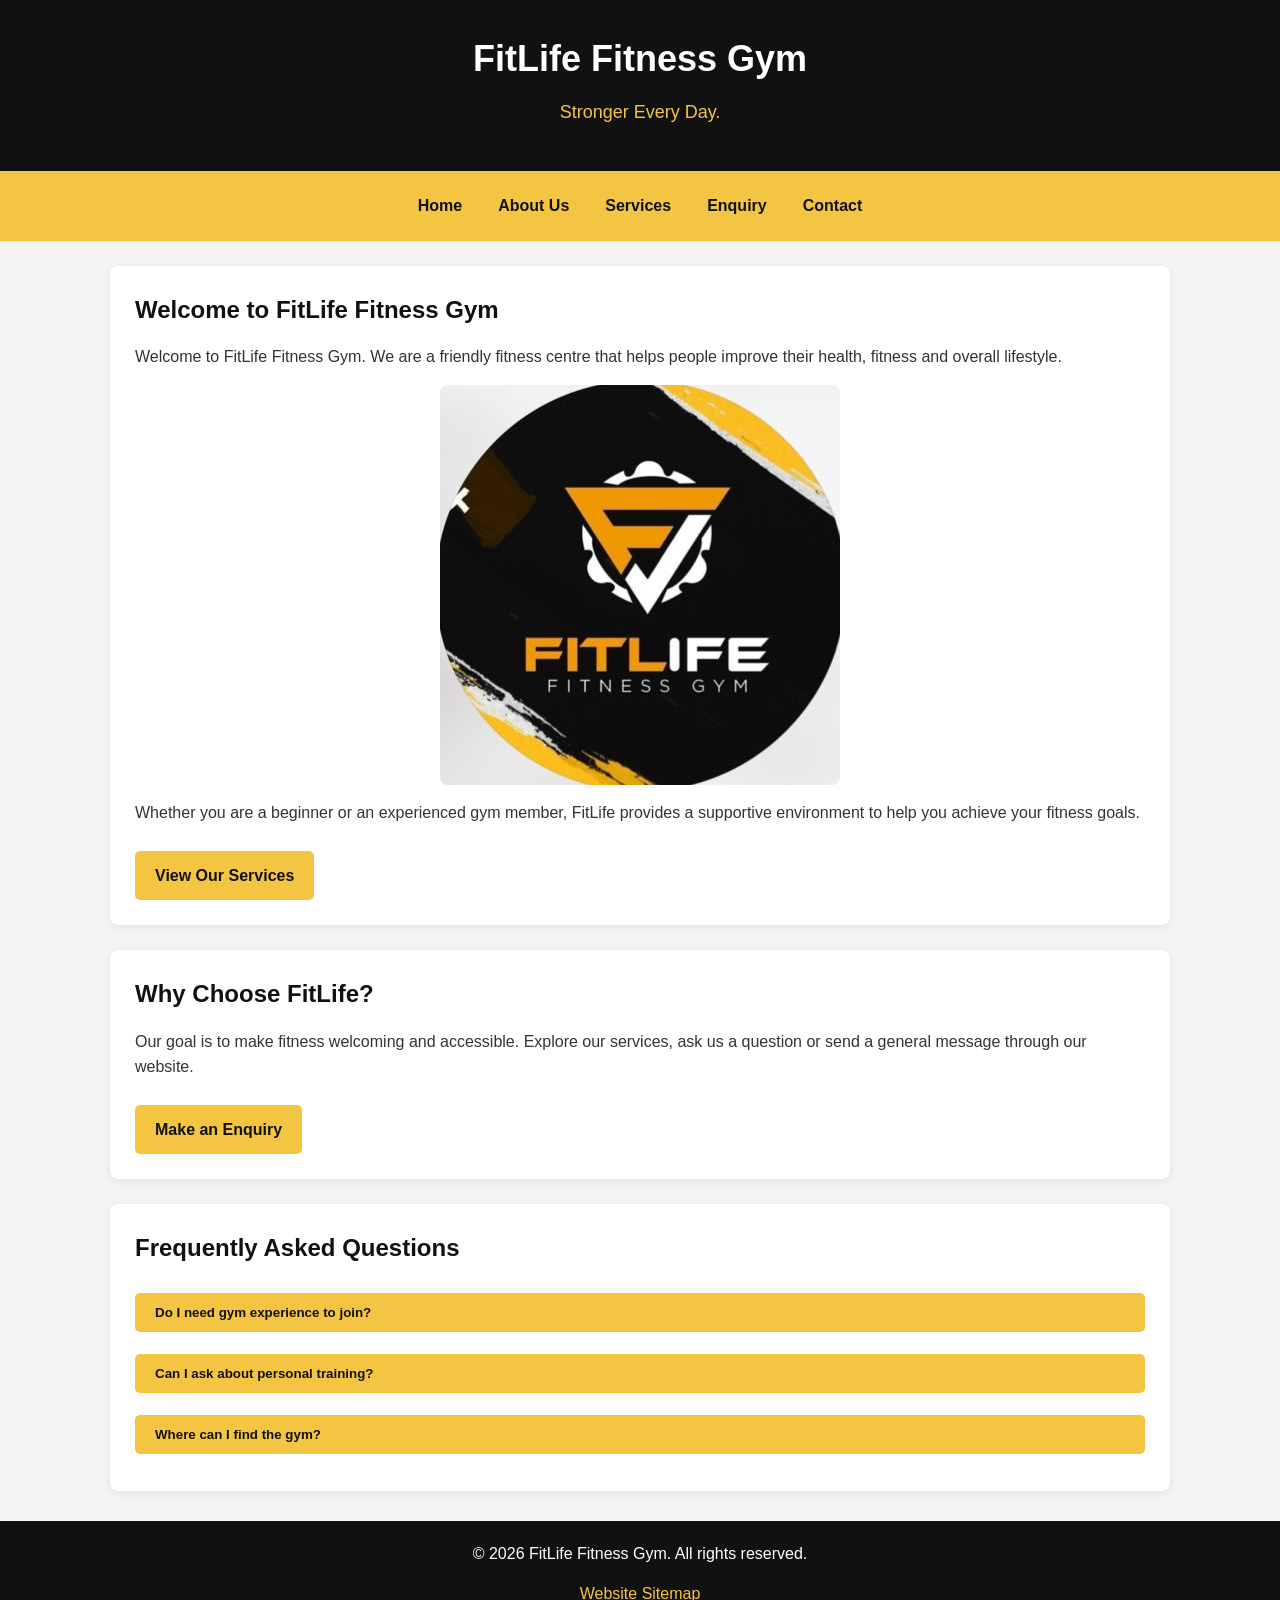
<file: index.html>
<!DOCTYPE html>
<html lang="en">
<head>
    <meta charset="UTF-8">
    <meta name="viewport" content="width=device-width, initial-scale=1.0">

    <title>FitLife Fitness Gym | Johannesburg Fitness Centre</title>

    <meta name="description" content="Join FitLife Fitness Gym in Johannesburg for personal training, group fitness classes and gym equipment.">

    <meta name="keywords" content="FitLife Fitness Gym, gym Johannesburg, personal training, group fitness classes">

    <meta name="robots" content="index, follow">

    <link rel="stylesheet" href="css/style.css">
</head>

<body>

    <a class="skip-link" href="#main-content">Skip to content</a>

    <header>
        <h1>FitLife Fitness Gym</h1>
        <p>Stronger Every Day.</p>
    </header>

    <nav aria-label="Main navigation">
        <a href="index.html">Home</a>
        <a href="about.html">About Us</a>
        <a href="services.html">Services</a>
        <a href="enquiry.html">Enquiry</a>
        <a href="contact.html">Contact</a>
    </nav>

    <main id="main-content">

        <section>
            <h2>Welcome to FitLife Fitness Gym</h2>

            <p>
                Welcome to FitLife Fitness Gym. We are a friendly fitness
                centre that helps people improve their health, fitness
                and overall lifestyle.
            </p>

            <img src="images/1.jpg"
                 alt="Members training at FitLife Fitness Gym">

            <p>
                Whether you are a beginner or an experienced gym member,
                FitLife provides a supportive environment to help you
                achieve your fitness goals.
            </p>

            <a class="button" href="services.html">
                View Our Services
            </a>
        </section>

        <section>
            <h2>Why Choose FitLife?</h2>

            <p>
                Our goal is to make fitness welcoming and accessible.
                Explore our services, ask us a question or send a
                general message through our website.
            </p>

            <a class="button" href="enquiry.html">
                Make an Enquiry
            </a>
        </section>

        <section>
            <h2>Frequently Asked Questions</h2>

            <div class="faq-item">
                <button class="faq-question"
                        type="button"
                        aria-expanded="false">
                    Do I need gym experience to join?
                </button>

                <div class="faq-answer" hidden>
                    <p>
                        No. FitLife welcomes beginners and experienced
                        members. You can ask about our training options
                        through the enquiry form.
                    </p>
                </div>
            </div>

            <div class="faq-item">
                <button class="faq-question"
                        type="button"
                        aria-expanded="false">
                    Can I ask about personal training?
                </button>

                <div class="faq-answer" hidden>
                    <p>
                        Yes. Choose Personal Training on the enquiry page
                        and tell us what you would like to achieve.
                    </p>
                </div>
            </div>

            <div class="faq-item">
                <button class="faq-question"
                        type="button"
                        aria-expanded="false">
                    Where can I find the gym?
                </button>

                <div class="faq-answer" hidden>
                    <p>
                        Our listed address is 123 Fitness Street,
                        Johannesburg, South Africa. Please confirm
                        the address before travelling.
                    </p>
                </div>
            </div>

        </section>

    </main>

    <footer>
        <p>&copy; 2026 FitLife Fitness Gym. All rights reserved.</p>
        <p><a href="sitemap.html">Website Sitemap</a></p>
    </footer>

    <script src="js/script.js" defer></script>

</body>
</html>
</file>
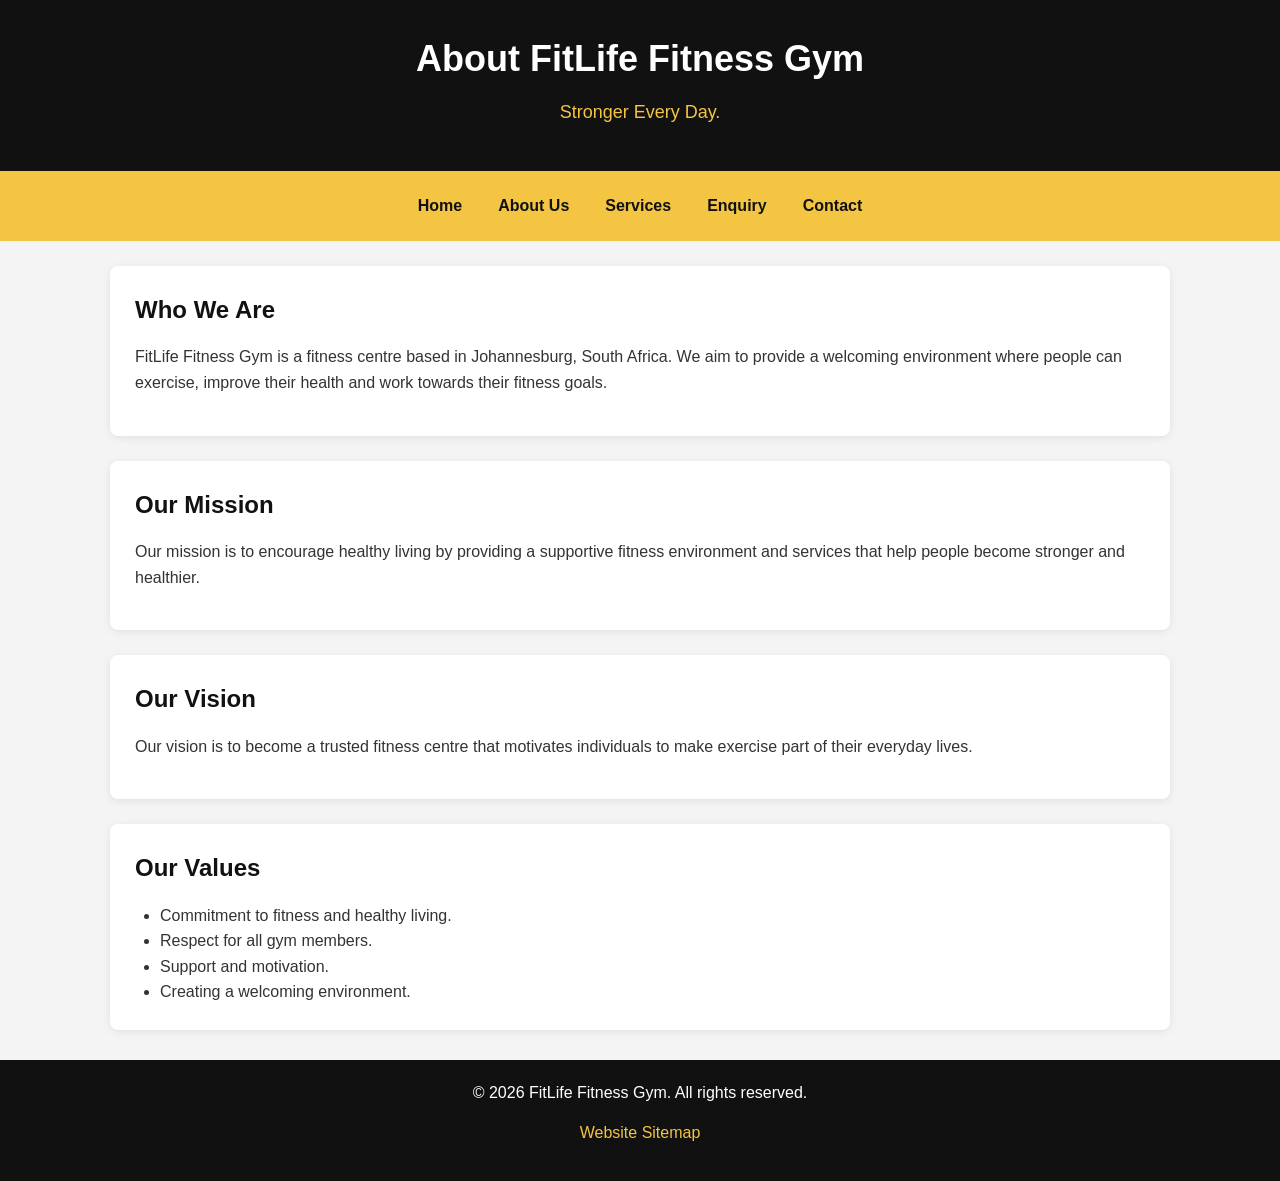
<file: about.html>
<!DOCTYPE html>
<html lang="en">
<head>
    <meta charset="UTF-8">
    <meta name="viewport" content="width=device-width, initial-scale=1.0">

    <title>About Us | FitLife Fitness Gym</title>

    <meta name="description" content="Learn about FitLife Fitness Gym, our mission and our commitment to helping people achieve their fitness goals.">

    <meta name="keywords" content="about FitLife, fitness gym Johannesburg, our mission">

    <link rel="stylesheet" href="css/style.css">
</head>

<body>

    <a class="skip-link" href="#main-content">Skip to content</a>

    <header>
        <h1>About FitLife Fitness Gym</h1>
        <p>Stronger Every Day.</p>
    </header>

    <nav aria-label="Main navigation">
        <a href="index.html">Home</a>
        <a href="about.html">About Us</a>
        <a href="services.html">Services</a>
        <a href="enquiry.html">Enquiry</a>
        <a href="contact.html">Contact</a>
    </nav>

    <main id="main-content">

        <section>
            <h2>Who We Are</h2>

            <p>
                FitLife Fitness Gym is a fitness centre based in
                Johannesburg, South Africa. We aim to provide a
                welcoming environment where people can exercise,
                improve their health and work towards their fitness goals.
            </p>
        </section>

        <section>
            <h2>Our Mission</h2>

            <p>
                Our mission is to encourage healthy living by providing
                a supportive fitness environment and services that help
                people become stronger and healthier.
            </p>
        </section>

        <section>
            <h2>Our Vision</h2>

            <p>
                Our vision is to become a trusted fitness centre that
                motivates individuals to make exercise part of their
                everyday lives.
            </p>
        </section>

        <section>
            <h2>Our Values</h2>

            <ul>
                <li>Commitment to fitness and healthy living.</li>
                <li>Respect for all gym members.</li>
                <li>Support and motivation.</li>
                <li>Creating a welcoming environment.</li>
            </ul>
        </section>

    </main>

    <footer>
        <p>&copy; 2026 FitLife Fitness Gym. All rights reserved.</p>
        <p><a href="sitemap.html">Website Sitemap</a></p>
    </footer>

    <script src="js/script.js" defer></script>

</body>
</html>
</file>
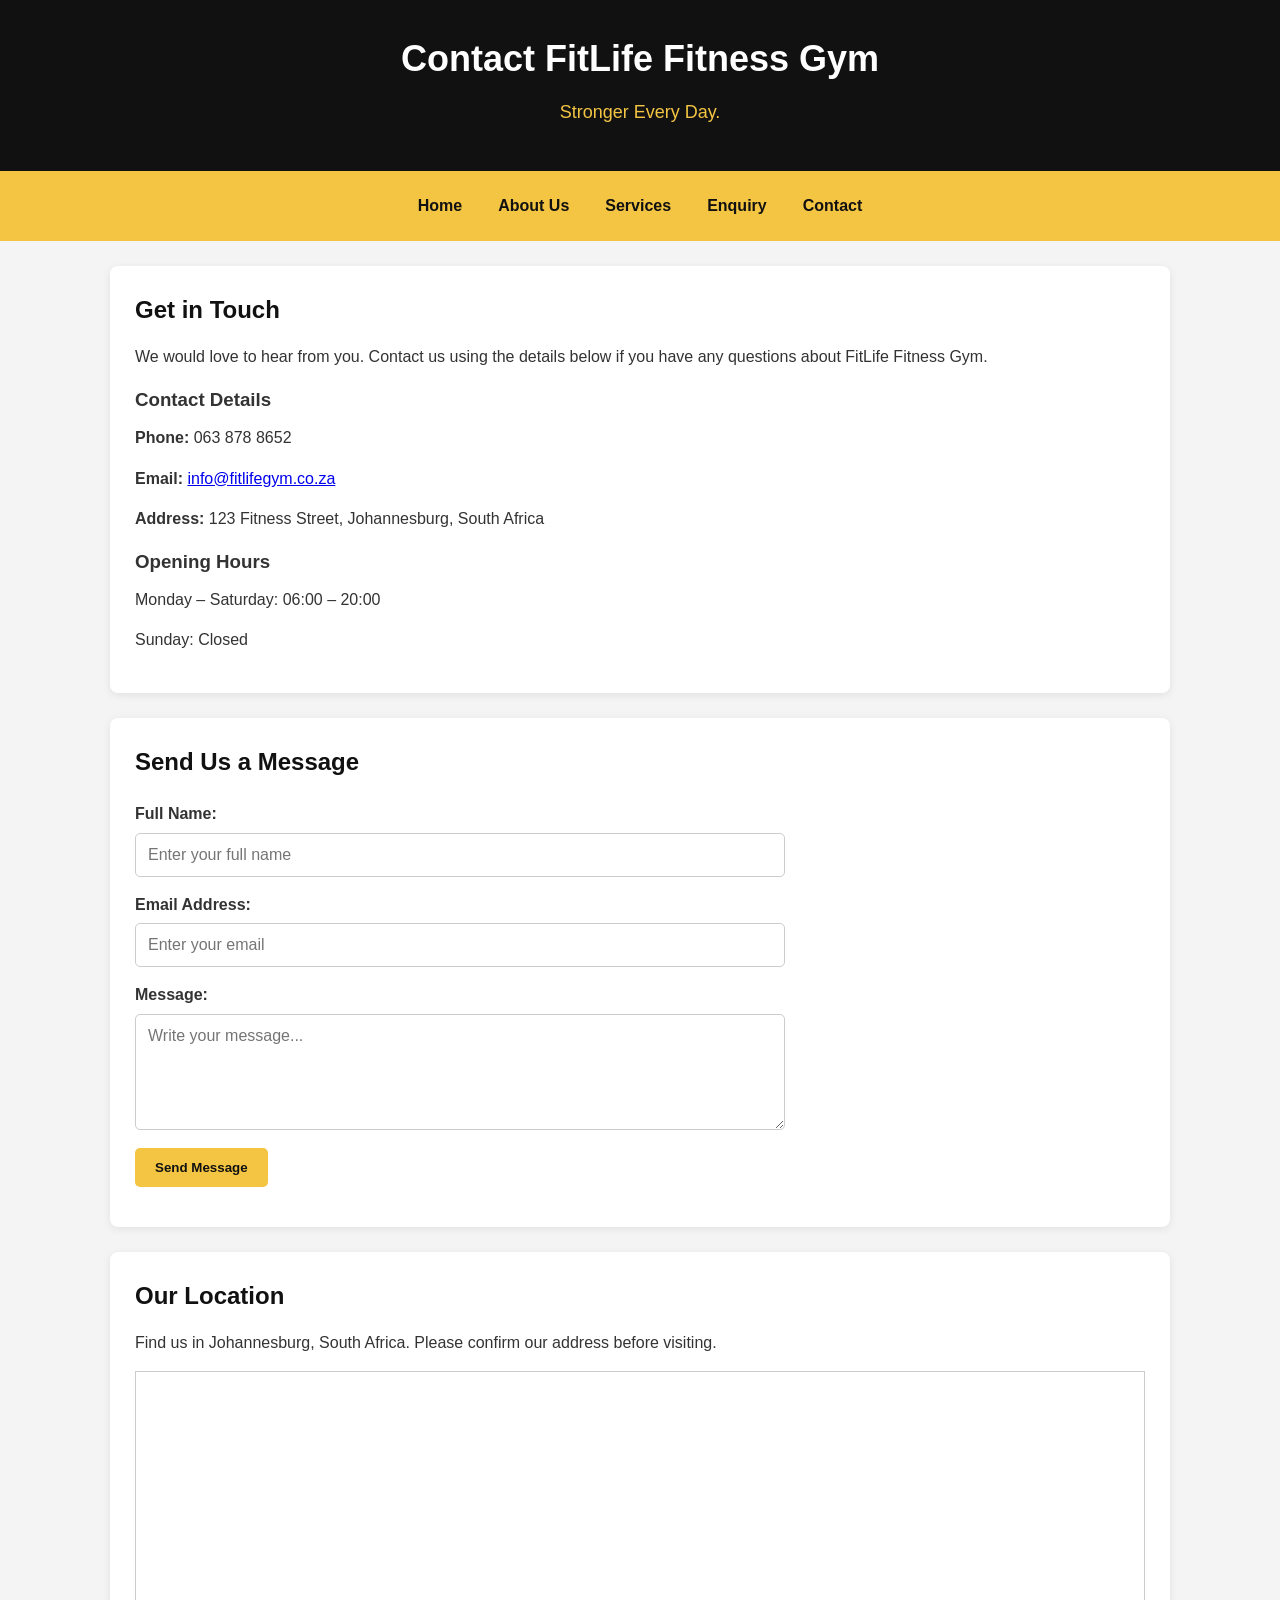
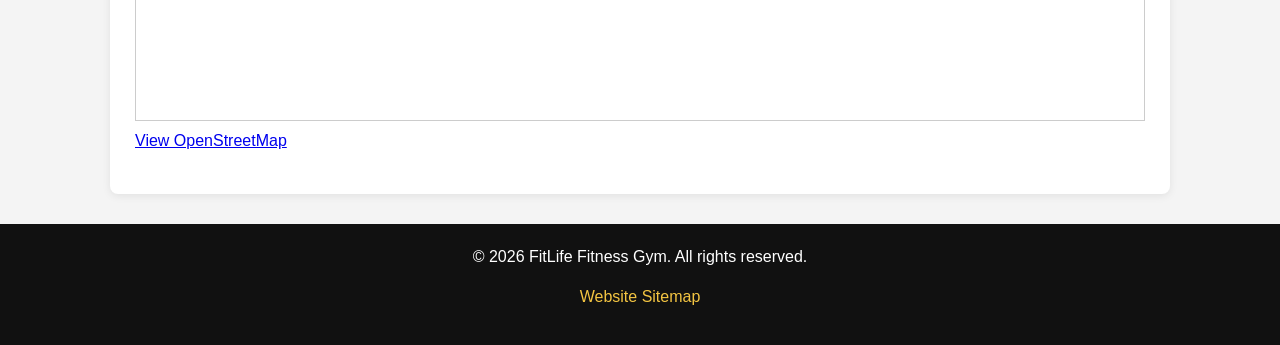
<file: contact.html>
<!DOCTYPE html>
<html lang="en">
<head>
    <meta charset="UTF-8">
    <meta name="viewport" content="width=device-width, initial-scale=1.0">

    <title>Contact Us | FitLife Fitness Gym</title>

    <meta name="description" content="Get in touch with FitLife Fitness Gym in Johannesburg. Find our contact details, opening hours and location.">

    <meta name="keywords" content="contact FitLife Gym, gym Johannesburg, fitness centre contact">

    <link rel="stylesheet" href="css/style.css">

    <script src="js/script.js" defer></script>
</head>

<body>

    <a class="skip-link" href="#main-content">Skip to content</a>

    <header>
        <h1>Contact FitLife Fitness Gym</h1>
        <p>Stronger Every Day.</p>
    </header>

    <nav aria-label="Main navigation">
        <a href="index.html">Home</a>
        <a href="about.html">About Us</a>
        <a href="services.html">Services</a>
        <a href="enquiry.html">Enquiry</a>
        <a href="contact.html">Contact</a>
    </nav>

    <main id="main-content">

        <section>
            <h2>Get in Touch</h2>

            <p>
                We would love to hear from you. Contact us using
                the details below if you have any questions about
                FitLife Fitness Gym.
            </p>

            <h3>Contact Details</h3>

            <p><strong>Phone:</strong> 063 878 8652</p>

            <p>
                <strong>Email:</strong>
                <a href="mailto:info@fitlifegym.co.za">
                    info@fitlifegym.co.za
                </a>
            </p>

            <p>
                <strong>Address:</strong>
                123 Fitness Street, Johannesburg, South Africa
            </p>

            <h3>Opening Hours</h3>

            <p>Monday – Saturday: 06:00 – 20:00</p>
            <p>Sunday: Closed</p>
        </section>

        <section>
            <h2>Send Us a Message</h2>

            <form id="contactForm" novalidate>

                <label for="contactName">Full Name:</label>
                <input type="text"
                       id="contactName"
                       name="contactName"
                       placeholder="Enter your full name"
                       required>

                <label for="contactEmail">Email Address:</label>
                <input type="email"
                       id="contactEmail"
                       name="contactEmail"
                       placeholder="Enter your email"
                       required>

                <label for="contactMessage">Message:</label>
                <textarea id="contactMessage"
                          name="contactMessage"
                          rows="5"
                          placeholder="Write your message..."
                          required></textarea>

                <button type="submit" class="button">
                    Send Message
                </button>

                <p id="contactFeedback"
                   role="status"
                   aria-live="polite"></p>

            </form>
        </section>

        <section>
            <h2>Our Location</h2>

            <p>
                Find us in Johannesburg, South Africa.
                Please confirm our address before visiting.
            </p>

            <iframe
                title="Map showing Johannesburg"
                src="https://www.openstreetmap.org/export/embed.html?bbox=28.00%2C-26.25%2C28.10%2C-26.15&layer=mapnik"
                width="100%"
                height="350"
                style="border:1px solid #ccc;"
                loading="lazy">
            </iframe>

            <p>
                <a href="https://www.openstreetmap.org/"
                   target="_blank"
                   rel="noopener noreferrer">
                    View OpenStreetMap
                </a>
            </p>
        </section>

    </main>

    <footer>
        <p>&copy; 2026 FitLife Fitness Gym. All rights reserved.</p>
        <p><a href="sitemap.html">Website Sitemap</a></p>
    </footer>

</body>
</html>
</file>
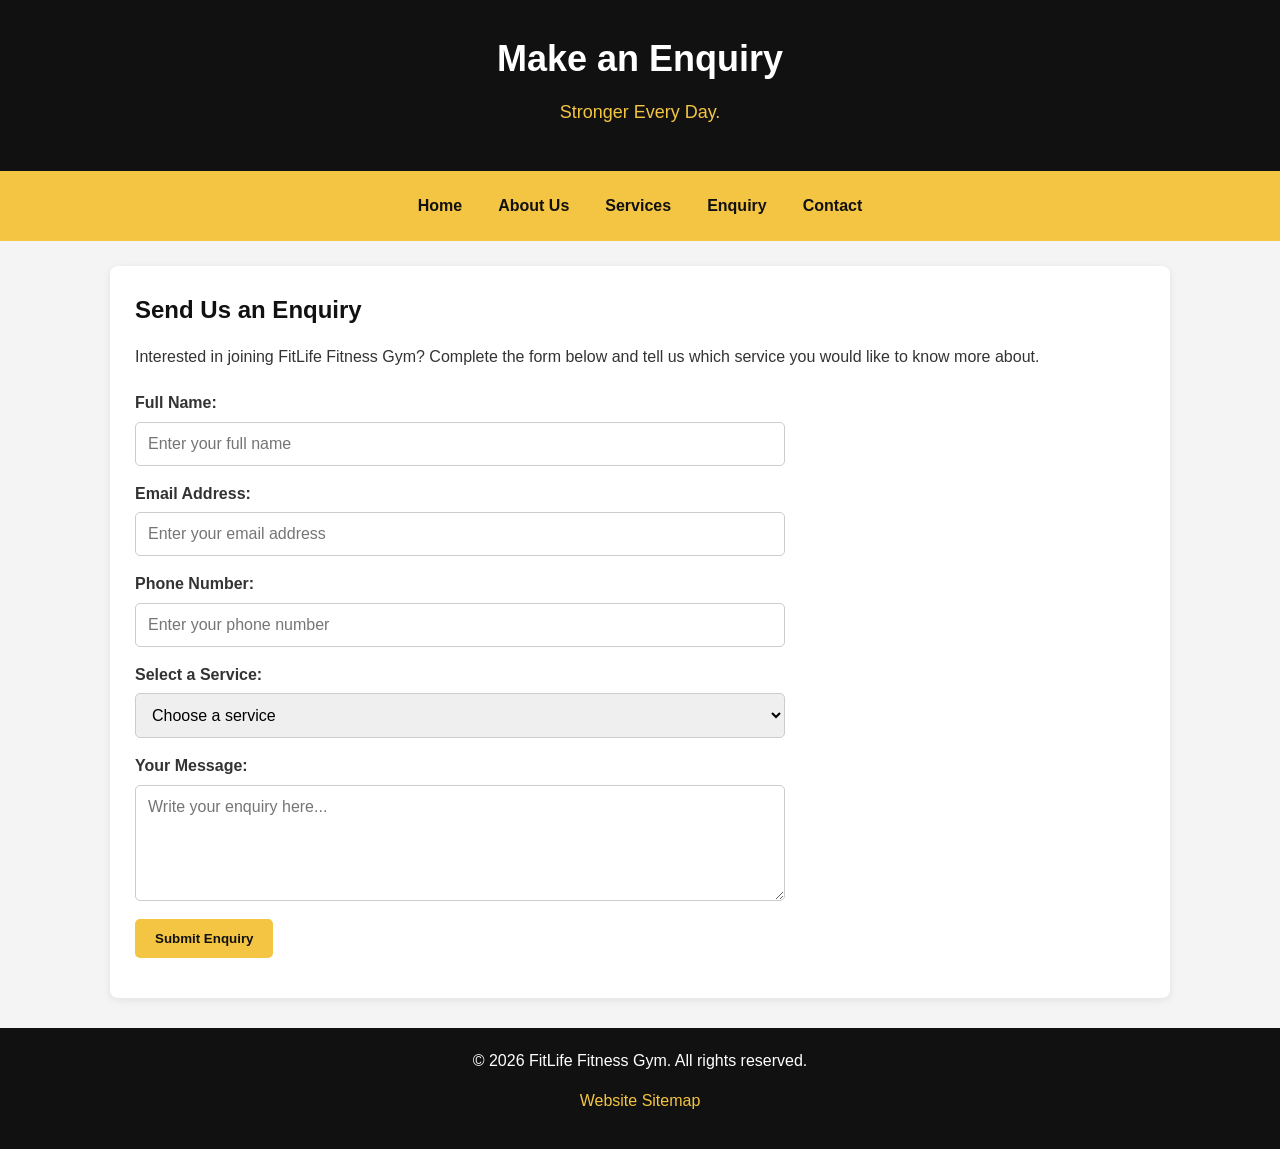
<file: enquiry.html>
<!DOCTYPE html>
<html lang="en">
<head>
    <meta charset="UTF-8">
    <meta name="viewport" content="width=device-width, initial-scale=1.0">

    <title>Make an Enquiry | FitLife Fitness Gym</title>

    <meta name="description" content="Contact FitLife Fitness Gym to enquire about personal training, group fitness classes and gym services in Johannesburg.">

    <meta name="keywords" content="gym enquiry, FitLife contact, personal training enquiry">

    <link rel="stylesheet" href="css/style.css">

    <script src="js/script.js" defer></script>
</head>

<body>

    <a class="skip-link" href="#main-content">Skip to content</a>

    <header>
        <h1>Make an Enquiry</h1>
        <p>Stronger Every Day.</p>
    </header>

    <nav aria-label="Main navigation">
        <a href="index.html">Home</a>
        <a href="about.html">About Us</a>
        <a href="services.html">Services</a>
        <a href="enquiry.html">Enquiry</a>
        <a href="contact.html">Contact</a>
    </nav>

    <main id="main-content">

        <section>
            <h2>Send Us an Enquiry</h2>

            <p>
                Interested in joining FitLife Fitness Gym?
                Complete the form below and tell us which service
                you would like to know more about.
            </p>

            <form id="enquiryForm" novalidate>

                <label for="fullName">Full Name:</label>
                <input type="text"
                       id="fullName"
                       name="fullName"
                       placeholder="Enter your full name"
                       required>

                <label for="email">Email Address:</label>
                <input type="email"
                       id="email"
                       name="email"
                       placeholder="Enter your email address"
                       required>

                <label for="phone">Phone Number:</label>
                <input type="tel"
                       id="phone"
                       name="phone"
                       placeholder="Enter your phone number"
                       required>

                <label for="service">Select a Service:</label>
                <select id="service" name="service" required>
                    <option value="">Choose a service</option>
                    <option value="Personal Training">Personal Training</option>
                    <option value="Group Fitness Classes">Group Fitness Classes</option>
                    <option value="Gym Equipment">Gym Equipment</option>
                    <option value="General Enquiry">General Enquiry</option>
                </select>

                <label for="message">Your Message:</label>
                <textarea id="message"
                          name="message"
                          rows="5"
                          placeholder="Write your enquiry here..."
                          required></textarea>

                <button type="submit" class="button">
                    Submit Enquiry
                </button>

                <p id="enquiryFeedback" role="status" aria-live="polite"></p>

            </form>
        </section>

    </main>

    <footer>
        <p>&copy; 2026 FitLife Fitness Gym. All rights reserved.</p>
        <p><a href="sitemap.html">Website Sitemap</a></p>
    </footer>

</body>
</html>
</file>
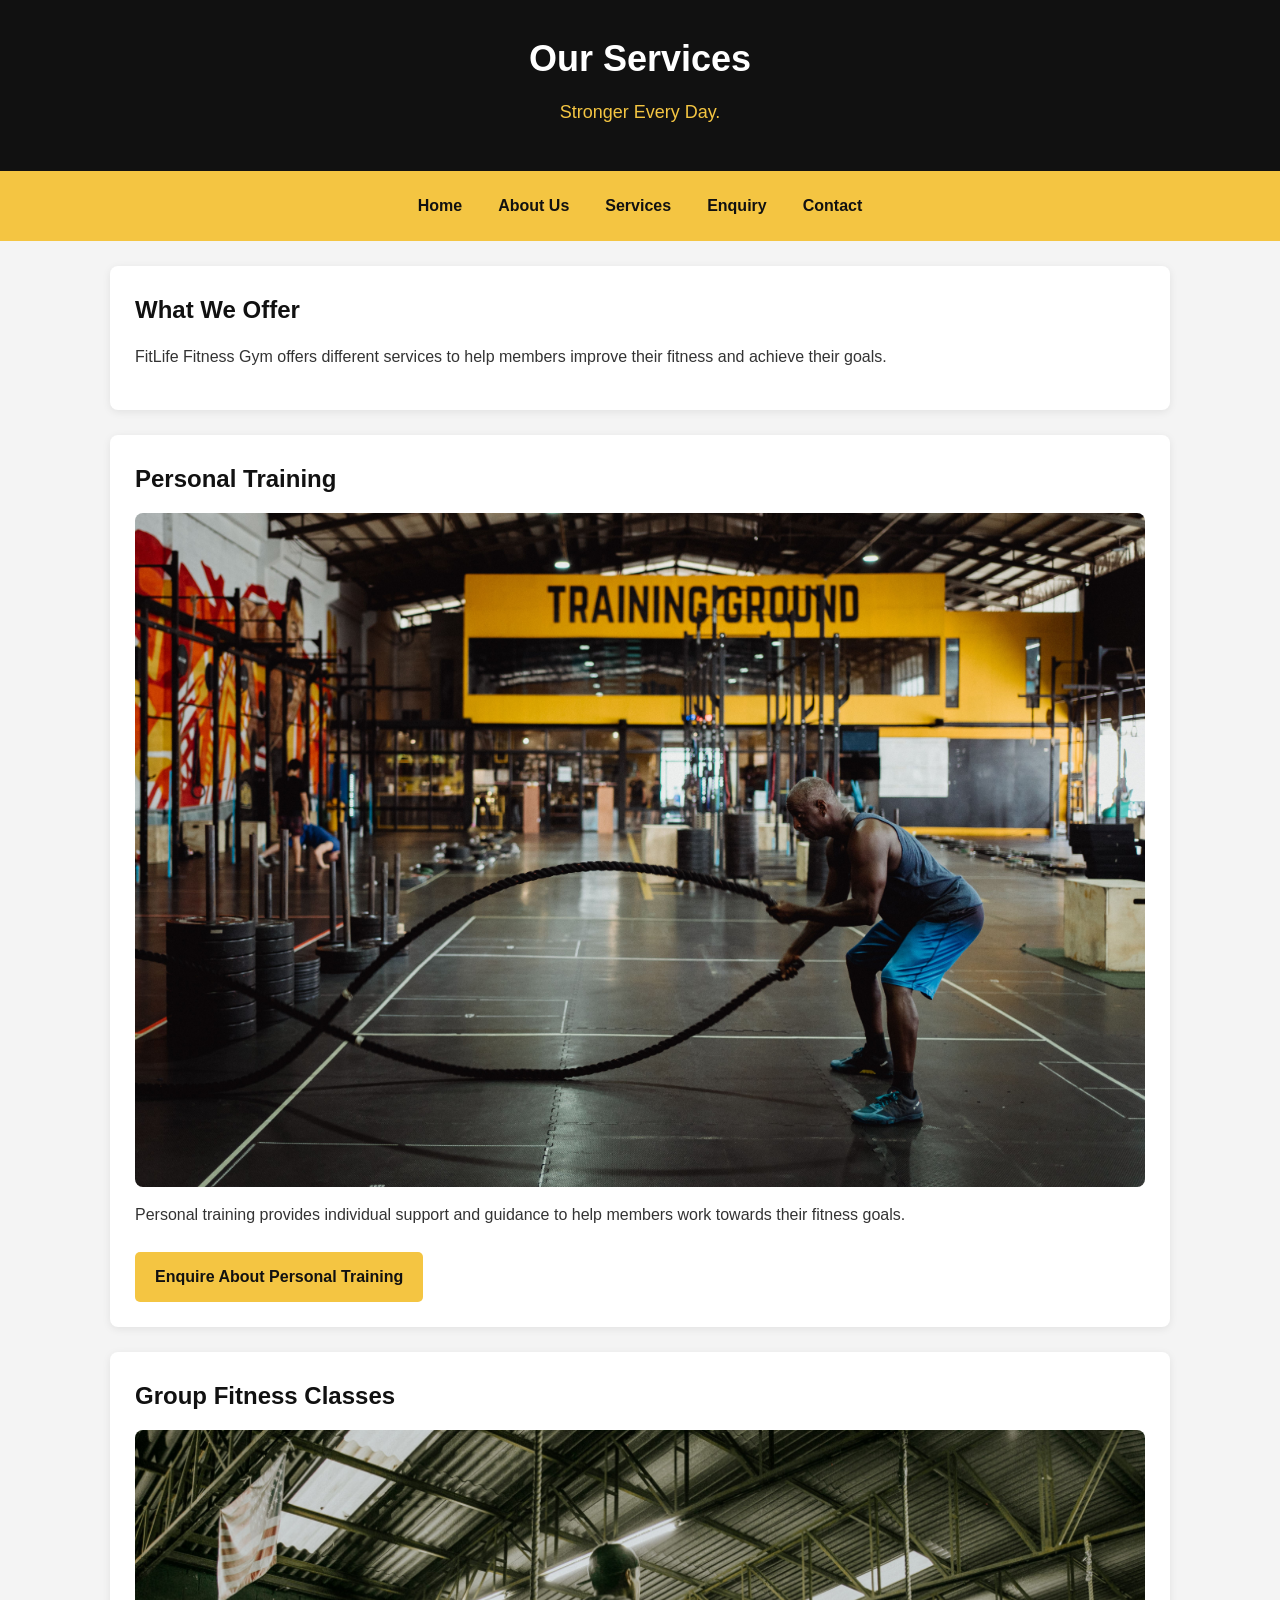
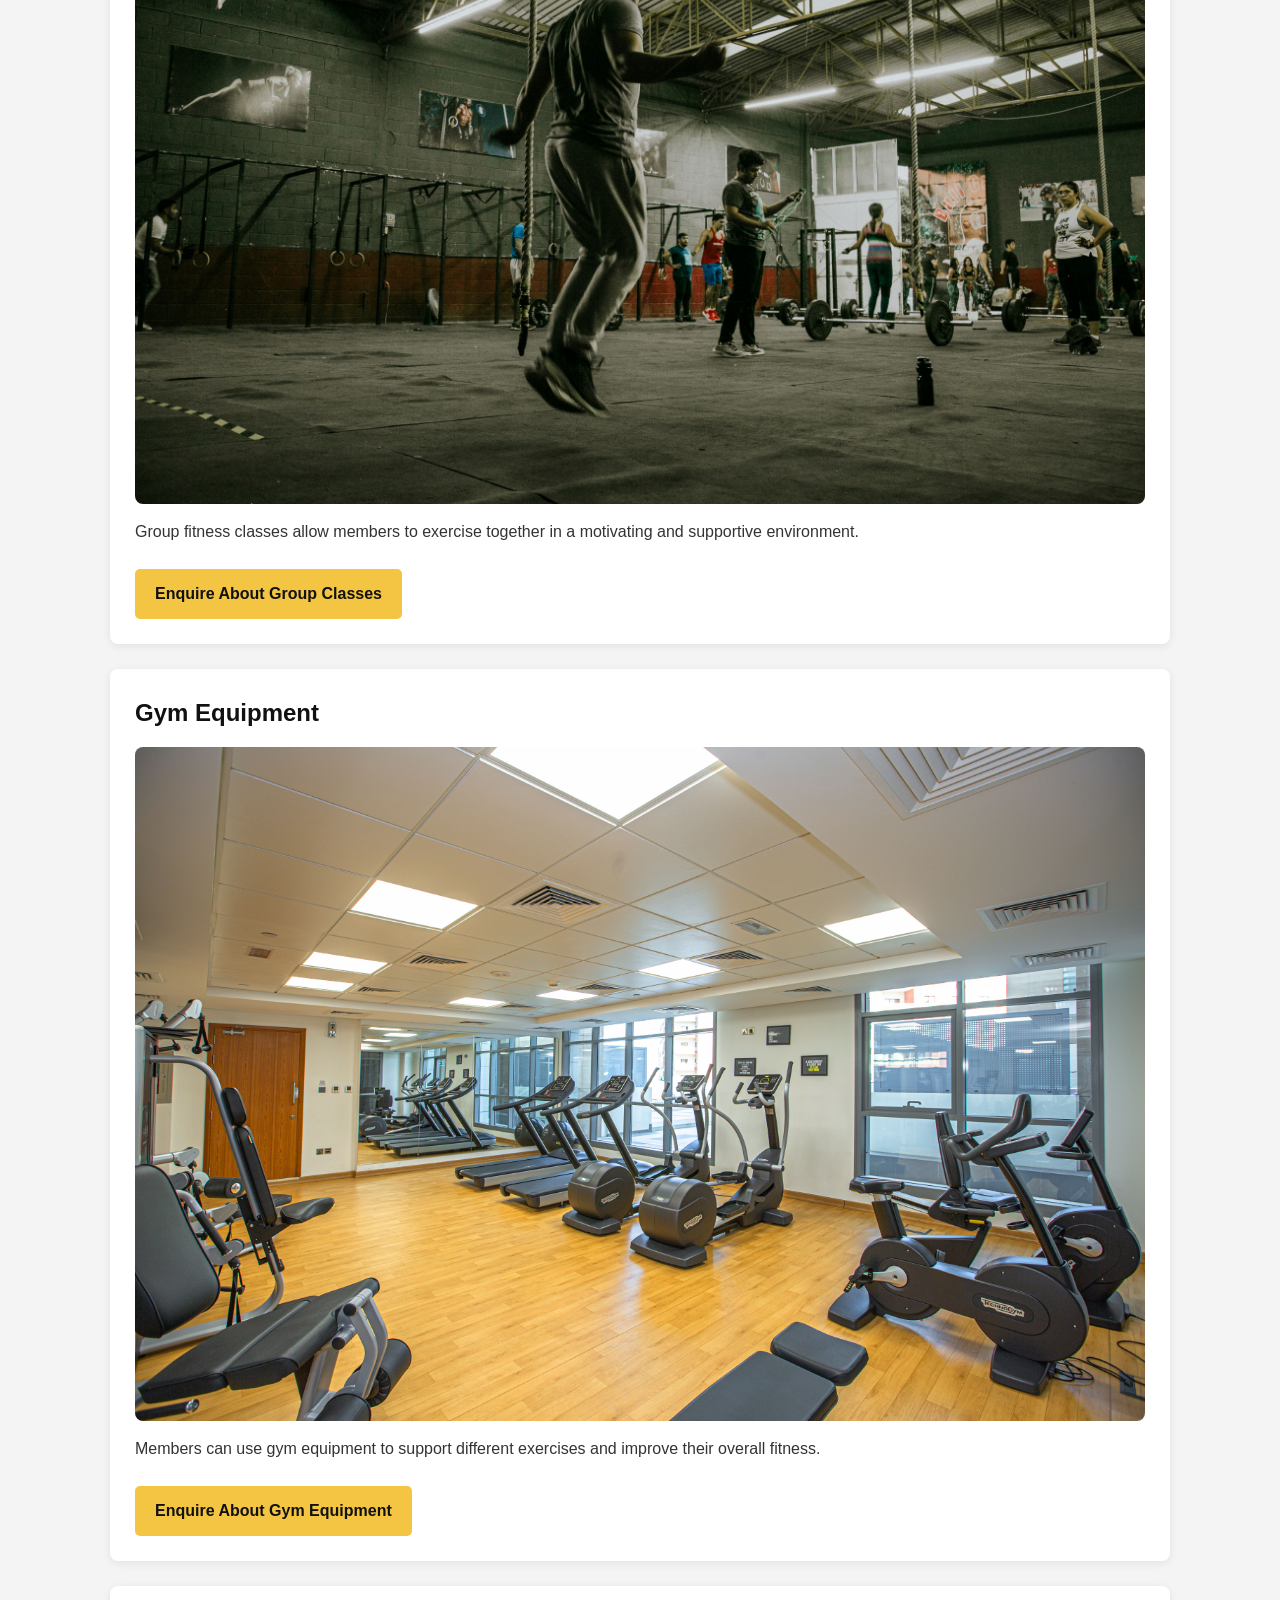
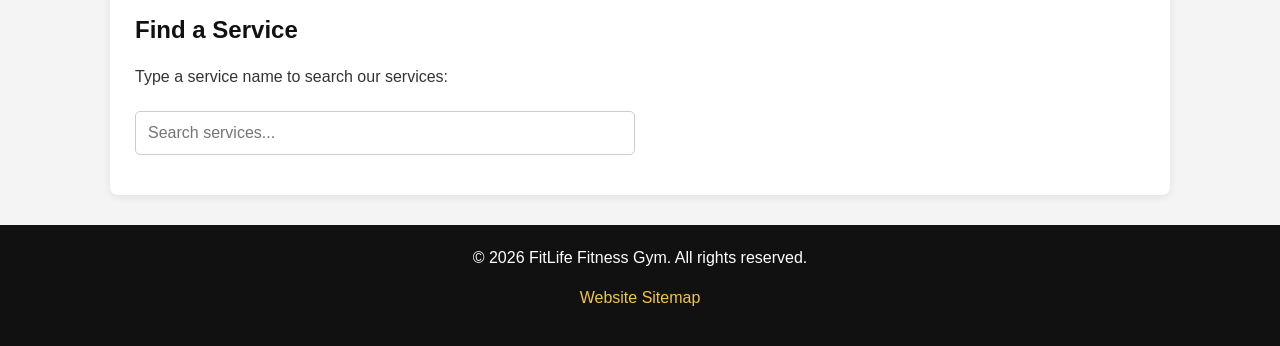
<file: services.html>
<!DOCTYPE html>
<html lang="en">
<head>
    <meta charset="UTF-8">
    <meta name="viewport" content="width=device-width, initial-scale=1.0">

    <title>Our Services | FitLife Fitness Gym</title>

    <meta name="description" content="Explore FitLife Fitness Gym services, including personal training, group fitness classes and gym equipment in Johannesburg.">

    <meta name="keywords" content="gym services Johannesburg, personal training, group fitness, gym equipment">

    <link rel="stylesheet" href="css/style.css">
</head>

<body>

    <a class="skip-link" href="#main-content">Skip to content</a>

    <header>
        <h1>Our Services</h1>
        <p>Stronger Every Day.</p>
    </header>

    <nav aria-label="Main navigation">
        <a href="index.html">Home</a>
        <a href="about.html">About Us</a>
        <a href="services.html">Services</a>
        <a href="enquiry.html">Enquiry</a>
        <a href="contact.html">Contact</a>
    </nav>

    <main id="main-content">

        <section>
            <h2>What We Offer</h2>

            <p>
                FitLife Fitness Gym offers different services to help
                members improve their fitness and achieve their goals.
            </p>
        </section>

        <section class="service-card">
            <h2>Personal Training</h2>

            <img src="images/pexels-ketut-subiyanto-4720796.jpg"
                 alt="Person doing a personal fitness workout">

            <p>
                Personal training provides individual support and
                guidance to help members work towards their fitness goals.
            </p>

            <a class="button" href="enquiry.html">
                Enquire About Personal Training
            </a>
        </section>

        <section class="service-card">
            <h2>Group Fitness Classes</h2>

            <img src="images/pexels-amar-9958670.jpg"
                 alt="People participating in a group fitness workout">

            <p>
                Group fitness classes allow members to exercise together
                in a motivating and supportive environment.
            </p>

            <a class="button" href="enquiry.html">
                Enquire About Group Classes
            </a>
        </section>

        <section class="service-card">
            <h2>Gym Equipment</h2>

            <img src="images/pexels-jdgromov-4716816.jpg"
                 alt="Fitness equipment used for gym training">

            <p>
                Members can use gym equipment to support different
                exercises and improve their overall fitness.
            </p>

            <a class="button" href="enquiry.html">
                Enquire About Gym Equipment
            </a>
        </section>

        <section>
            <h2>Find a Service</h2>

            <p>Type a service name to search our services:</p>

            <input type="search"
                   id="serviceSearch"
                   placeholder="Search services..."
                   aria-label="Search gym services">

            <p id="searchMessage" aria-live="polite"></p>
        </section>

    </main>

    <footer>
        <p>&copy; 2026 FitLife Fitness Gym. All rights reserved.</p>
        <p><a href="sitemap.html">Website Sitemap</a></p>
    </footer>

    <script src="js/script.js" defer></script>

</body>
</html>
</file>
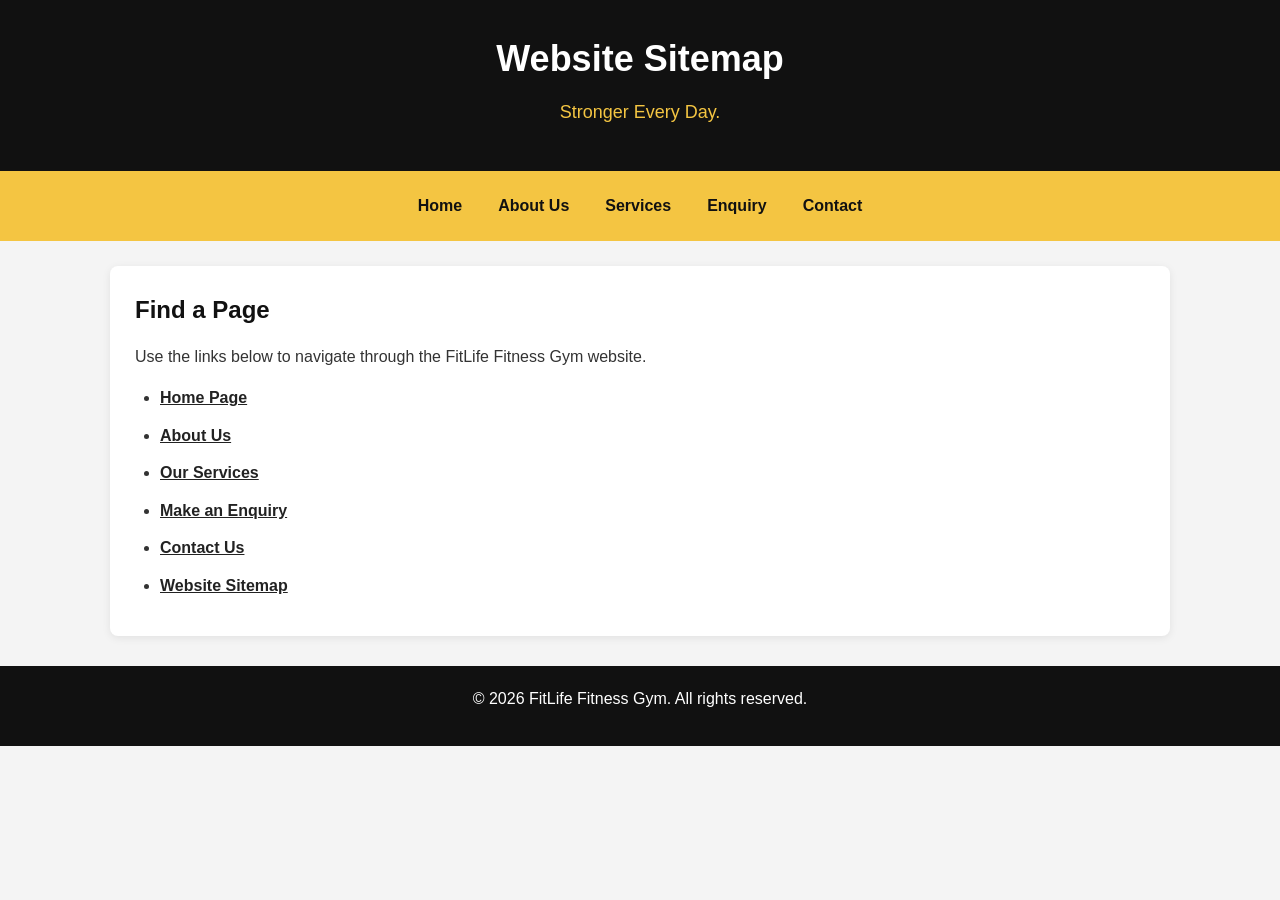
<file: sitemap.html>
<!DOCTYPE html>
<html lang="en">
<head>
    <meta charset="UTF-8">
    <meta name="viewport" content="width=device-width, initial-scale=1.0">

    <title>Website Sitemap | FitLife Fitness Gym</title>

    <meta name="description" content="Find all the pages available on the FitLife Fitness Gym website.">

    <link rel="stylesheet" href="css/style.css">
</head>

<body>

    <header>
        <h1>Website Sitemap</h1>
        <p>Stronger Every Day.</p>
    </header>

    <nav aria-label="Main navigation">
        <a href="index.html">Home</a>
        <a href="about.html">About Us</a>
        <a href="services.html">Services</a>
        <a href="enquiry.html">Enquiry</a>
        <a href="contact.html">Contact</a>
    </nav>

    <main>

        <section>
            <h2>Find a Page</h2>

            <p>
                Use the links below to navigate through
                the FitLife Fitness Gym website.
            </p>

            <ul class="sitemap-list">
                <li>
                    <a href="index.html">Home Page</a>
                </li>

                <li>
                    <a href="about.html">About Us</a>
                </li>

                <li>
                    <a href="services.html">Our Services</a>
                </li>

                <li>
                    <a href="enquiry.html">Make an Enquiry</a>
                </li>

                <li>
                    <a href="contact.html">Contact Us</a>
                </li>

                <li>
                    <a href="sitemap.html">Website Sitemap</a>
                </li>
            </ul>
        </section>

    </main>

    <footer>
        <p>&copy; 2026 FitLife Fitness Gym. All rights reserved.</p>
    </footer>

    <script src="js/script.js" defer></script>

</body>
</html>
</file>
<file: css/style.css>
/* =====================================
   FITLIFE FITNESS GYM
   MAIN STYLESHEET - PART 3
===================================== */

/* General settings */
* {
    margin: 0;
    padding: 0;
    box-sizing: border-box;
}

html {
    scroll-behavior: smooth;
}

body {
    font-family: Arial, sans-serif;
    background-color: #f4f4f4;
    color: #333;
    line-height: 1.6;
}

/* Skip link for accessibility */
.skip-link {
    position: absolute;
    left: -9999px;
    top: 0;
    background: #f4c542;
    color: #111;
    padding: 10px;
}

.skip-link:focus {
    left: 10px;
    z-index: 1000;
}

/* Header */
header {
    background-color: #111;
    color: white;
    text-align: center;
    padding: 30px 20px;
}

header h1 {
    font-size: 36px;
    margin-bottom: 10px;
}

header p {
    color: #f4c542;
    font-size: 18px;
}

/* Navigation */
nav {
    background-color: #f4c542;
    display: flex;
    justify-content: center;
    flex-wrap: wrap;
    padding: 12px;
}

nav a {
    color: #111;
    text-decoration: none;
    padding: 10px 18px;
    font-weight: bold;
    transition: background-color 0.3s;
}

nav a:hover,
nav a:focus {
    background-color: #111;
    color: white;
    border-radius: 5px;
}

/* Main content */
main {
    max-width: 1100px;
    margin: 25px auto;
    padding: 0 20px;
}

section {
    background-color: white;
    padding: 25px;
    margin-bottom: 25px;
    border-radius: 8px;
    box-shadow: 0 2px 8px rgba(0, 0, 0, 0.08);
}

h2 {
    color: #111;
    margin-bottom: 15px;
}

h3 {
    margin-top: 15px;
    margin-bottom: 10px;
}

p {
    margin-bottom: 15px;
}

ul {
    margin-left: 25px;
}

/* Images */
img {
    max-width: 100%;
    height: auto;
    display: block;
    margin: 15px auto;
    border-radius: 8px;
}

/* Buttons */
.button,
button {
    display: inline-block;
    background-color: #f4c542;
    color: #111;
    border: none;
    padding: 12px 20px;
    margin-top: 10px;
    border-radius: 5px;
    font-weight: bold;
    text-decoration: none;
    cursor: pointer;
    transition: background-color 0.3s, transform 0.3s;
}

.button:hover,
button:hover {
    background-color: #d9aa22;
    transform: translateY(-2px);
}

/* Forms */
form {
    max-width: 650px;
    margin-top: 20px;
}

label {
    display: block;
    font-weight: bold;
    margin-top: 15px;
}

input,
select,
textarea {
    width: 100%;
    padding: 12px;
    margin-top: 6px;
    border: 1px solid #ccc;
    border-radius: 5px;
    font-size: 16px;
    font-family: Arial, sans-serif;
}

input:focus,
select:focus,
textarea:focus {
    outline: 2px solid #f4c542;
    border-color: #111;
}

textarea {
    resize: vertical;
}

/* FAQ accordion */
.faq-item {
    margin-bottom: 12px;
}

.faq-question {
    width: 100%;
    text-align: left;
}

.faq-answer {
    background-color: #f4f4f4;
    padding: 15px;
    border-left: 4px solid #f4c542;
}

/* Service search */
#serviceSearch {
    max-width: 500px;
}

/* Sitemap */
.sitemap-list li {
    margin-bottom: 12px;
}

.sitemap-list a {
    color: #222;
    font-weight: bold;
}

.sitemap-list a:hover {
    color: #b38a0d;
}

/* Feedback messages */
#enquiryFeedback,
#contactFeedback,
#searchMessage {
    margin-top: 15px;
    font-weight: bold;
}

/* Footer */
footer {
    background-color: #111;
    color: white;
    text-align: center;
    padding: 20px;
    margin-top: 30px;
}

footer a {
    color: #f4c542;
    text-decoration: none;
}

footer a:hover {
    text-decoration: underline;
}

/* Responsive design - Tablets */
@media screen and (max-width: 768px) {

    header h1 {
        font-size: 28px;
    }

    nav {
        flex-direction: column;
        align-items: center;
    }

    nav a {
        width: 100%;
        text-align: center;
    }

    main {
        margin: 15px auto;
        padding: 0 12px;
    }

    section {
        padding: 18px;
    }
}

/* Responsive design - Mobile phones */
@media screen and (max-width: 480px) {

    header {
        padding: 20px 10px;
    }

    header h1 {
        font-size: 24px;
    }

    header p {
        font-size: 16px;
    }

    body {
        font-size: 15px;
    }

    section {
        padding: 15px;
    }

    .button,
    button {
        width: 100%;
        text-align: center;
    }

    input,
    select,
    textarea {
        font-size: 16px;
    }
}
</file>
